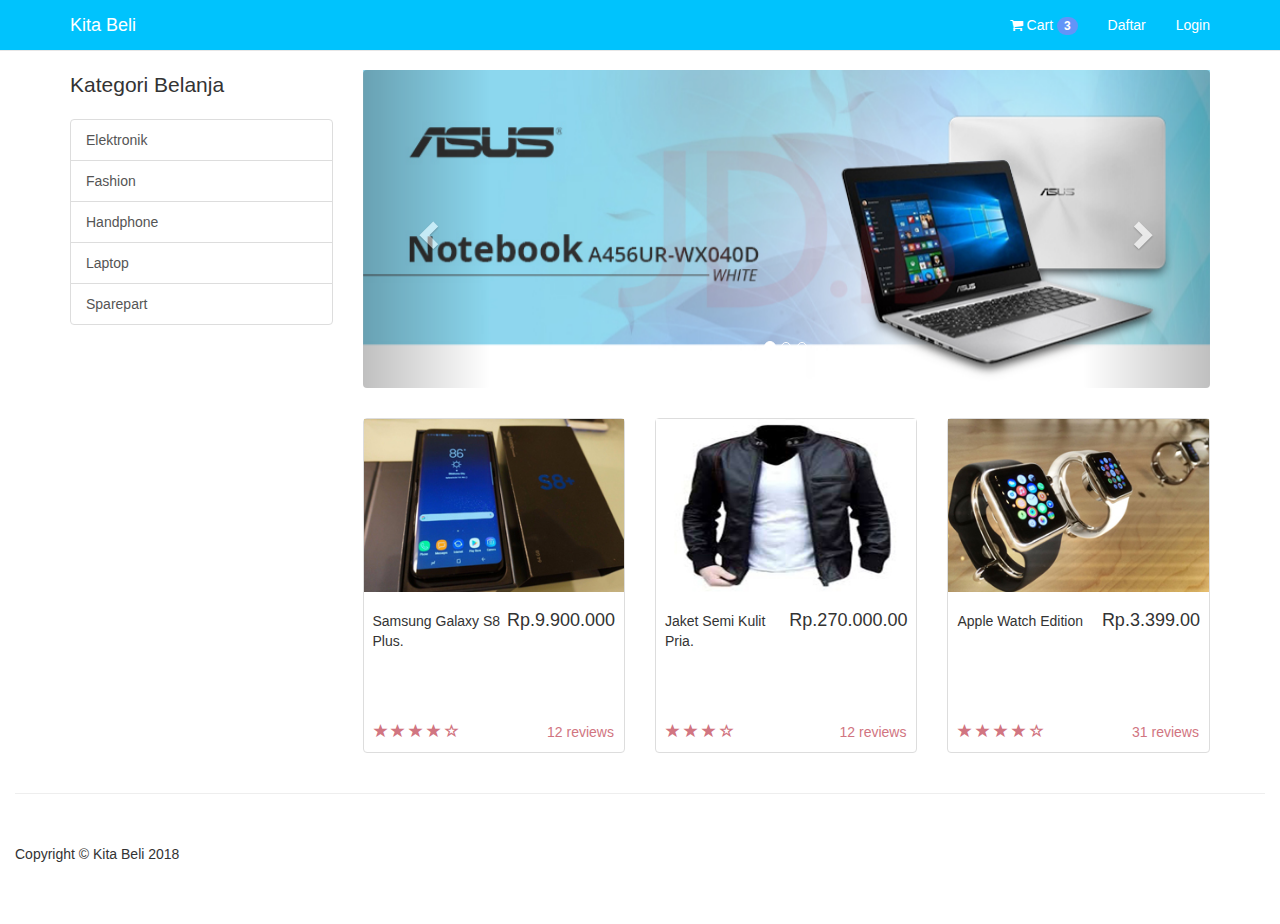
<file: index.html>
<!DOCTYPE html>
<html lang="en">

<head>

    <meta charset="utf-8">
    <meta http-equiv="X-UA-Compatible" content="IE=edge">
    <meta name="viewport" content="width=device-width, initial-scale=1">
    <meta name="description" content="">
    <meta name="author" content="">
    <title>Kita Beli - Toko Online</title>
    <link href="css/bootstrap.min.css" rel="stylesheet">
    <link href="css/homepage.css" rel="stylesheet">
    <style>
        .navbar-default{
            background-color: #00c3fd;
            border-color: #E7E7E7;
        }
    </style>
    <link href="css/cart.css" rel="stylesheet">

    <!-- HTML5 Shim and Respond.js IE8 support of HTML5 elements and media queries -->
    <!-- WARNING: Respond.js doesn't work if you view the page via file:// -->
    <!--[if lt IE 9]>
        <script src="https://oss.maxcdn.com/libs/html5shiv/3.7.0/html5shiv.js"></script>
        <script src="https://oss.maxcdn.com/libs/respond.js/1.4.2/respond.min.js"></script>
    <![endif]-->

</head>

<body>
   <nav class="navbar navbar-default navbar-fixed-top" role="navigation">
        <div class="container">
            <!-- Brand and toggle get grouped for better mobile display -->
            <div class="navbar-header">
                <button type="button" class="navbar-toggle" data-toggle="collapse" data-target="#bs-example-navbar-collapse-1">
                    <span class="sr-only">Nav Header</span>
                    <span class="icon-bar"></span>
                    <span class="icon-bar"></span>
                    <span class="icon-bar"></span>
                </button>
                <a class="navbar-brand" href="#" style="color:#ffffff;">Kita Beli</a> 
            </div>
            <div class="collapse navbar-collapse" id="bs-example-navbar-collapse-1">
                <ul class="nav navbar-nav navbar-right">
                    <li>
                        <a href="javascript:void(0)" style="color:#ffffff;" data-toggle="modal" data-target="#loginModal">
                            Login
                        </a>
                    </li>        
                </ul>
                <ul class="nav navbar-nav navbar-right">
                    <li>
                    <a href="javascript:void(0)" style="color:#ffffff;" data-toggle="modal" data-target="#daftarModal">Daftar</a>
                    </li>
                </ul>
                <ul class="nav navbar-nav navbar-right">
                    <li>
                        <a href="#" id="cart" style="color:#ffffff" data-toggle="modal" data-target="#cartModal">
                            <i class="fa fa-shopping-cart">
                            </i> Cart <span class="badge">3</span>
                        </a>
                    </li>
                </ul>
            </div>
        </div>
    </nav>
</div> 
    <div class="container">
        <div class="row">
            <div class="col-md-3">
                <p class="lead">Kategori Belanja</p>
                <div class="list-group">
                    <a href="elektronik.html" class="list-group-item">Elektronik</a>
                    <a href="fashion.html" class="list-group-item">Fashion</a>
                    <a href="handphone.html" class="list-group-item">Handphone</a>
                    <a href="laptop.html" class="list-group-item">Laptop</a>
                    <a href="sparepart.html" class="list-group-item">Sparepart</a>
                </div>
            </div>
            <div class="col-md-9">
                <div class="row carousel-holder">

                    <div class="col-md-12">
                        <div id="carousel-example-generic" class="carousel slide" data-ride="carousel">
                            <ol class="carousel-indicators">
                                <li data-target="#carousel-example-generic" data-slide-to="0" class="active"></li>
                                <li data-target="#carousel-example-generic" data-slide-to="1"></li>
                                <li data-target="#carousel-example-generic" data-slide-to="2"></li>
                            </ol>
                            <div class="carousel-inner">
                                <div class="item active">
                                    <img class="slide-image" src="images/laptop-1.jpg" alt="">
                                </div>
                                <div class="item">
                                    <img class="slide-image" src="images/knalpot.jpg" alt="">
                                </div>
                                <div class="item">
                                    <img class="slide-image" src="images/baju-berkerah.jpg" alt="">
                                </div>
                            </div>
                            <a class="left carousel-control" href="#carousel-example-generic" data-slide="prev">
                                <span class="glyphicon glyphicon-chevron-left"></span>
                            </a>
                            <a class="right carousel-control" href="#carousel-example-generic" data-slide="next">
                                <span class="glyphicon glyphicon-chevron-right"></span>
                            </a>
                        </div>
                    </div>
                </div>

                <div class="row">
                    <div class="col-sm-4 col-lg-4 col-md-4">
                        <div class="thumbnail">
                        <img src="images/homepage/jual-handphone-samsung-galaxy-s8-plus-64-gb-blackmarket-murah-0-0-1.jpg" alt="">
                            <div class="caption">
                                <h4 class="pull-right">Rp.9.900.000</h4>
                                <h4></h4>
                                <p>Samsung Galaxy S8 Plus.</p>
                            </div>
                            <div class="ratings">
                                <p class="pull-right">12 reviews</p>
                                <p>
                                    <span class="glyphicon glyphicon-star"></span>
                                    <span class="glyphicon glyphicon-star"></span>
                                    <span class="glyphicon glyphicon-star"></span>
                                    <span class="glyphicon glyphicon-star"></span>
                                    <span class="glyphicon glyphicon-star-empty"></span>
                                </p>
                            </div>
                        </div>
                    </div>

                    <div class="col-sm-4 col-lg-4 col-md-4">
                        <div class="thumbnail">
                            <img src="images/homepage/download.jpg" alt="">
                            <div class="caption">
                                <h4 class="pull-right">Rp.270.000.00</h4>
                                <h4></h4>
                                <p>Jaket Semi Kulit Pria.</p>
                            </div>
                            <div class="ratings">
                                <p class="pull-right">12 reviews</p>
                                <p>
                                    <span class="glyphicon glyphicon-star"></span>
                                    <span class="glyphicon glyphicon-star"></span>
                                    <span class="glyphicon glyphicon-star"></span>
                                    <span class="glyphicon glyphicon-star-empty"></span>
                                </p>
                            </div>
                        </div>
                    </div>

                    <div class="col-sm-4 col-lg-4 col-md-4">
                        <div class="thumbnail">
                            <img src="images/homepage/Apple-Watch-Edition.jpg" alt="">
                            <div class="caption">
                                <h4 class="pull-right">Rp.3.399.00</h4>
                                <h4></h4>
                                <p>Apple Watch Edition</p>
                            </div>
                            <div class="ratings">
                                <p class="pull-right">31 reviews</p>
                                <p>
                                    <span class="glyphicon glyphicon-star"></span>
                                    <span class="glyphicon glyphicon-star"></span>
                                    <span class="glyphicon glyphicon-star"></span>
                                    <span class="glyphicon glyphicon-star"></span>
                                    <span class="glyphicon glyphicon-star-empty"></span>
                                </p>
                            </div>
                        </div>
                    </div>
                </div>
            </div>
        </div>
    </div>
    <div class="container-fluid">
        <hr>
        <footer>
            <div class="row">
                <div class="col-lg-12">
                    <p>Copyright &copy; Kita Beli 2018</p>
                </div>
            </div>
        </footer>
    </div>
    <div class="container">
      <div class="modal fade" id="loginModal" role="dialog">
        <div class="modal-dialog">
          <div class="modal-content">
            <div class="modal-header">
              <button type="button" class="close" data-dismiss="modal">&times;</button>
              <h4 class="modal-title">Login</h4>
            </div>
            <div class="modal-body">
                <form>
                  <div class="form-group">
                    <label for="email">Email address:</label>
                    <input type="email" class="form-control" id="email">
                  </div>
                  <div class="form-group">
                    <label for="pwd">Password:</label>
                    <input type="password" class="form-control" id="pwd">
                  </div>
                  <button type="submit" class="btn btn-primary">Login</button>
                </form>
            </div>
          </div>
        </div>
      </div>
    </div>
    <div class="container">
      <div class="modal fade" id="daftarModal" role="dialog">
        <div class="modal-dialog">
          <div class="modal-content">
            <div class="modal-header">
              <button type="button" class="close" data-dismiss="modal">&times;</button>
              <h4 class="modal-title">Daftar</h4>
            </div>
            <div class="modal-body">
                <form>
                      <div class="form-group">
                        <label for="email">Email address:</label>
                        <input type="email" class="form-control" id="email">
                      </div>
                      <div class="form-group">
                        <label for="pwd">Password:</label>
                        <input type="password" class="form-control" id="pwd">
                      </div>
                      <button type="submit" class="btn btn-primary">Daftar</button>
                </form>
            </div>
          </div>
        </div>
      </div>
    </div>
    <div class="container">
      <div class="modal fade" id="cartModal" role="dialog">
        <div class="modal-dialog">
          <div class="modal-content">
            <div class="modal-header">
              <button type="button" class="close" data-dismiss="modal">&times;</button>
              <h4 class="modal-title">Cart (3)</h4>
            </div>
            <div class="modal-body">
                <div class="row">
                    <div class="col-lg-12">
                        <table class="table table-responsive table-hover table-striped">
                            <thead>
                                <tr>
                                    <th>Produk</th>
                                    <th>Jumlah</th>
                                    <th>Harga</th>
                                    <th>Total</th>
                                </tr>
                            </thead>
                            <tbody>
                                <tr>
                                    <td>Samsung Galaxy S8 Plus</td>
                                    <td id="cartQuantity1">1</td>
                                    <td id="cartPrice1">Rp.9.900.000</td>
                                    <td id="cartTotal1"></td>
                                </tr>
                                <tr>
                                    <td>Jaket Semi Kulit Pria.</td>
                                    <td id="cartQuantity2">2</td>
                                    <td id="cartPrice2">Rp.270.000</td>
                                    <td id="cartTotal2"></td>
                                </tr>
                                <tr>
                                    <td>Apple Watch Edition</td>
                                    <td id="cartQuantity3">1</td>
                                    <td id="cartPrice3">Rp.3.399</td>
                                    <td id="cartTotal3"></td>
                                </tr>
                            </tbody>
                            <tfoot>
                                <tr>
                                    <td>Total</td>
                                    <td id="jumlah"></td>
                                    <td id="harga"></td>
                                    <td id="total"></td>
                                </tr>
                            </tfoot>
                        </table>
                    </div>
                </div>
            </div>
          </div>
        </div>
      </div>
    </div>
    <script src="js/jquery.js"></script>
    <script src="js/bootstrap.min.js"></script>
    <script src="js/cart.js"></script>
</body>
</html>
</file>
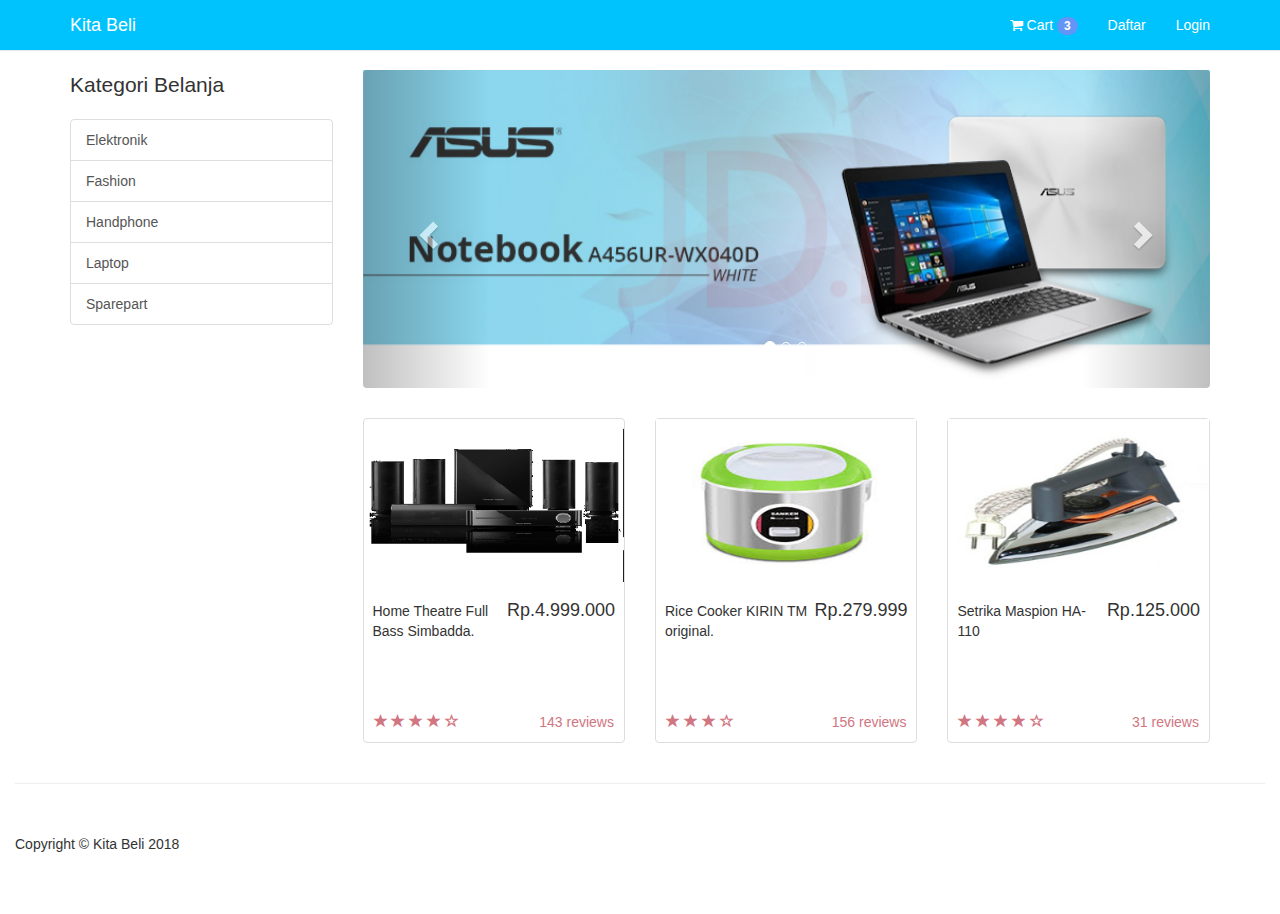
<file: elektronik.html>
<!DOCTYPE html>
<html lang="en">

<head>

    <meta charset="utf-8">
    <meta http-equiv="X-UA-Compatible" content="IE=edge">
    <meta name="viewport" content="width=device-width, initial-scale=1">
    <meta name="description" content="">
    <meta name="author" content="">
    <title>Kita Beli - Elektronik</title>
    <link href="css/bootstrap.min.css" rel="stylesheet">
    <link href="css/homepage.css" rel="stylesheet">
    <style>
        .navbar-default{
            background-color: #00c3fd;
            border-color: #E7E7E7;
        }
    </style>
    <link href="css/cart.css" rel="stylesheet">
    <!-- HTML5 Shim and Respond.js IE8 support of HTML5 elements and media queries -->
    <!-- WARNING: Respond.js doesn't work if you view the page via file:// -->
    <!--[if lt IE 9]>
        <script src="https://oss.maxcdn.com/libs/html5shiv/3.7.0/html5shiv.js"></script>
        <script src="https://oss.maxcdn.com/libs/respond.js/1.4.2/respond.min.js"></script>
    <![endif]-->

</head>

<body>

   <nav class="navbar navbar-default navbar-fixed-top" role="navigation">
        <div class="container">
            <!-- Brand and toggle get grouped for better mobile display -->
            <div class="navbar-header">
                <button type="button" class="navbar-toggle" data-toggle="collapse" data-target="#bs-example-navbar-collapse-1">
                    <span class="sr-only">Nav Header</span>
                    <span class="icon-bar"></span>
                    <span class="icon-bar"></span>
                    <span class="icon-bar"></span>
                </button>
                <a class="navbar-brand" href="index.html" style="color:#ffffff;">Kita Beli</a> 
            </div>
            <div class="collapse navbar-collapse" id="bs-example-navbar-collapse-1">
                <ul class="nav navbar-nav navbar-right">
                    <li>
                        <a href="javascript:void(0)" style="color:#ffffff;" data-toggle="modal" data-target="#loginModal">
                            Login
                        </a>
                    </li>        
                </ul>
                <ul class="nav navbar-nav navbar-right">
                    <li>
                    <a href="javascript:void(0)" style="color:#ffffff;" data-toggle="modal" data-target="#daftarModal">Daftar</a>
                    </li>
                </ul>
                <ul class="nav navbar-nav navbar-right">
                    <li>
                        <a href="#" id="cart" style="color:#ffffff" data-toggle="modal" data-target="#cartModal">
                            <i class="fa fa-shopping-cart">
                            </i> Cart <span class="badge">3</span>
                        </a>
                    </li>
                </ul>
            </div>
        </div>
    </nav>
</div>    <div class="container">

        <div class="row">

            <div class="col-md-3">
                <p class="lead">Kategori Belanja</p>
                <div class="list-group">
                    <a href="elektronik.html" class="list-group-item">Elektronik</a>
                    <a href="fashion.html" class="list-group-item">Fashion</a>
                    <a href="handphone.html" class="list-group-item">Handphone</a>
                    <a href="laptop.html" class="list-group-item">Laptop</a>
                    <a href="sparepart.html" class="list-group-item">Sparepart</a>
                </div>
            </div>

            <div class="col-md-9">

                <div class="row carousel-holder">

                    <div class="col-md-12">
                        <div id="carousel-example-generic" class="carousel slide" data-ride="carousel">
                            <ol class="carousel-indicators">
                                <li data-target="#carousel-example-generic" data-slide-to="0" class="active"></li>
                                <li data-target="#carousel-example-generic" data-slide-to="1"></li>
                                <li data-target="#carousel-example-generic" data-slide-to="2"></li>
                            </ol>
                            <div class="carousel-inner">
                                <div class="item active">
                                    <img class="slide-image" src="images/laptop-1.jpg" alt="">
                                </div>
                                <div class="item">
                                    <img class="slide-image" src="images/knalpot.jpg" alt="">
                                </div>
                                <div class="item">
                                    <img class="slide-image" src="images/baju-berkerah.jpg" alt="">
                                </div>
                            </div>
                            <a class="left carousel-control" href="#carousel-example-generic" data-slide="prev">
                                <span class="glyphicon glyphicon-chevron-left"></span>
                            </a>
                            <a class="right carousel-control" href="#carousel-example-generic" data-slide="next">
                                <span class="glyphicon glyphicon-chevron-right"></span>
                            </a>
                        </div>
                    </div>

                </div>

                <div class="row">
                    <div class="col-sm-4 col-lg-4 col-md-4">
                        <div class="thumbnail">
                        <img src="images/elektronik/hometheatre.png" alt="">
                            <div class="caption">
                                <h4 class="pull-right">Rp.4.999.000</h4>
                                <h4></h4>
                                <p>Home Theatre Full Bass Simbadda.</p>
                            </div>
                            <div class="ratings">
                                <p class="pull-right">143 reviews</p>
                                <p>
                                    <span class="glyphicon glyphicon-star"></span>
                                    <span class="glyphicon glyphicon-star"></span>
                                    <span class="glyphicon glyphicon-star"></span>
                                    <span class="glyphicon glyphicon-star"></span>
                                    <span class="glyphicon glyphicon-star-empty"></span>
                                </p>
                            </div>
                        </div>
                    </div>

                    <div class="col-sm-4 col-lg-4 col-md-4">
                        <div class="thumbnail">
                            <img src="images/elektronik/magic.jpg" alt="">
                            <div class="caption">
                                <h4 class="pull-right">Rp.279.999</h4>
                                <h4></h4>
                                <p>Rice Cooker KIRIN TM original.</p>
                            </div>
                            <div class="ratings">
                                <p class="pull-right">156 reviews</p>
                                <p>
                                    <span class="glyphicon glyphicon-star"></span>
                                    <span class="glyphicon glyphicon-star"></span>
                                    <span class="glyphicon glyphicon-star"></span>
                                    <span class="glyphicon glyphicon-star-empty"></span>
                                </p>
                            </div>
                        </div>
                    </div>

                    <div class="col-sm-4 col-lg-4 col-md-4">
                        <div class="thumbnail">
                            <img src="images/elektronik/setrika.jpg" alt="">
                            <div class="caption">
                                <h4 class="pull-right">Rp.125.000</h4>
                                <h4></h4>
                                <p>Setrika Maspion HA-110</p>
                            </div>
                            <div class="ratings">
                                <p class="pull-right">31 reviews</p>
                                <p>
                                    <span class="glyphicon glyphicon-star"></span>
                                    <span class="glyphicon glyphicon-star"></span>
                                    <span class="glyphicon glyphicon-star"></span>
                                    <span class="glyphicon glyphicon-star"></span>
                                    <span class="glyphicon glyphicon-star-empty"></span>
                                </p>
                            </div>
                        </div>
                    </div>
                </div>
            </div>
        </div>
    </div>
    <div class="container-fluid">
        <hr>
        <footer>
            <div class="row">
                <div class="col-lg-12">
                    <p>Copyright &copy; Kita Beli 2018</p>
                </div>
            </div>
        </footer>
    </div>
    <div class="container">
      <div class="modal fade" id="loginModal" role="dialog">
        <div class="modal-dialog">
          <div class="modal-content">
            <div class="modal-header">
              <button type="button" class="close" data-dismiss="modal">&times;</button>
              <h4 class="modal-title">Login</h4>
            </div>
            <div class="modal-body">
                <form>
                  <div class="form-group">
                    <label for="email">Email address:</label>
                    <input type="email" class="form-control" id="email">
                  </div>
                  <div class="form-group">
                    <label for="pwd">Password:</label>
                    <input type="password" class="form-control" id="pwd">
                  </div>
                  <button type="submit" class="btn btn-primary">Login</button>
                </form>
            </div>
          </div>
        </div>
      </div>
    </div>
    <div class="container">
      <div class="modal fade" id="daftarModal" role="dialog">
        <div class="modal-dialog">
          <div class="modal-content">
            <div class="modal-header">
              <button type="button" class="close" data-dismiss="modal">&times;</button>
              <h4 class="modal-title">Daftar</h4>
            </div>
            <div class="modal-body">
                <form>
                      <div class="form-group">
                        <label for="email">Email address:</label>
                        <input type="email" class="form-control" id="email">
                      </div>
                      <div class="form-group">
                        <label for="pwd">Password:</label>
                        <input type="password" class="form-control" id="pwd">
                      </div>
                      <button type="submit" class="btn btn-primary">Daftar</button>
                </form>
            </div>
          </div>
        </div>
      </div>
    </div>
    <div class="container">
      <div class="modal fade" id="cartModal" role="dialog">
        <div class="modal-dialog">
          <div class="modal-content">
            <div class="modal-header">
              <button type="button" class="close" data-dismiss="modal">&times;</button>
              <h4 class="modal-title">Cart (3)</h4>
            </div>
            <div class="modal-body">
                <div class="row">
                    <div class="col-lg-12">
                        <table class="table table-responsive table-hover table-striped">
                            <thead>
                                <tr>
                                    <th>Produk</th>
                                    <th>Jumlah</th>
                                    <th>Harga</th>
                                    <th>Total</th>
                                </tr>
                            </thead>
                            <tbody>
                                <tr>
                                    <td>Samsung Galaxy S8 Plus</td>
                                    <td id="cartQuantity1">1</td>
                                    <td id="cartPrice1">Rp.9.900.000</td>
                                    <td id="cartTotal1"></td>
                                </tr>
                                <tr>
                                    <td>Jaket Semi Kulit Pria.</td>
                                    <td id="cartQuantity2">2</td>
                                    <td id="cartPrice2">Rp.270.000</td>
                                    <td id="cartTotal2"></td>
                                </tr>
                                <tr>
                                    <td>Apple Watch Edition</td>
                                    <td id="cartQuantity3">1</td>
                                    <td id="cartPrice3">Rp.3.399</td>
                                    <td id="cartTotal3"></td>
                                </tr>
                            </tbody>
                            <tfoot>
                                <tr>
                                    <td>Total</td>
                                    <td id="jumlah"></td>
                                    <td id="harga"></td>
                                    <td id="total"></td>
                                </tr>
                            </tfoot>
                        </table>
                    </div>
                </div>
            </div>
          </div>
        </div>
      </div>
    </div>
    <script src="js/jquery.js"></script>
    <script src="js/bootstrap.min.js"></script>
    <script src="js/cart.js"></script>
</body>
</html>
</file>
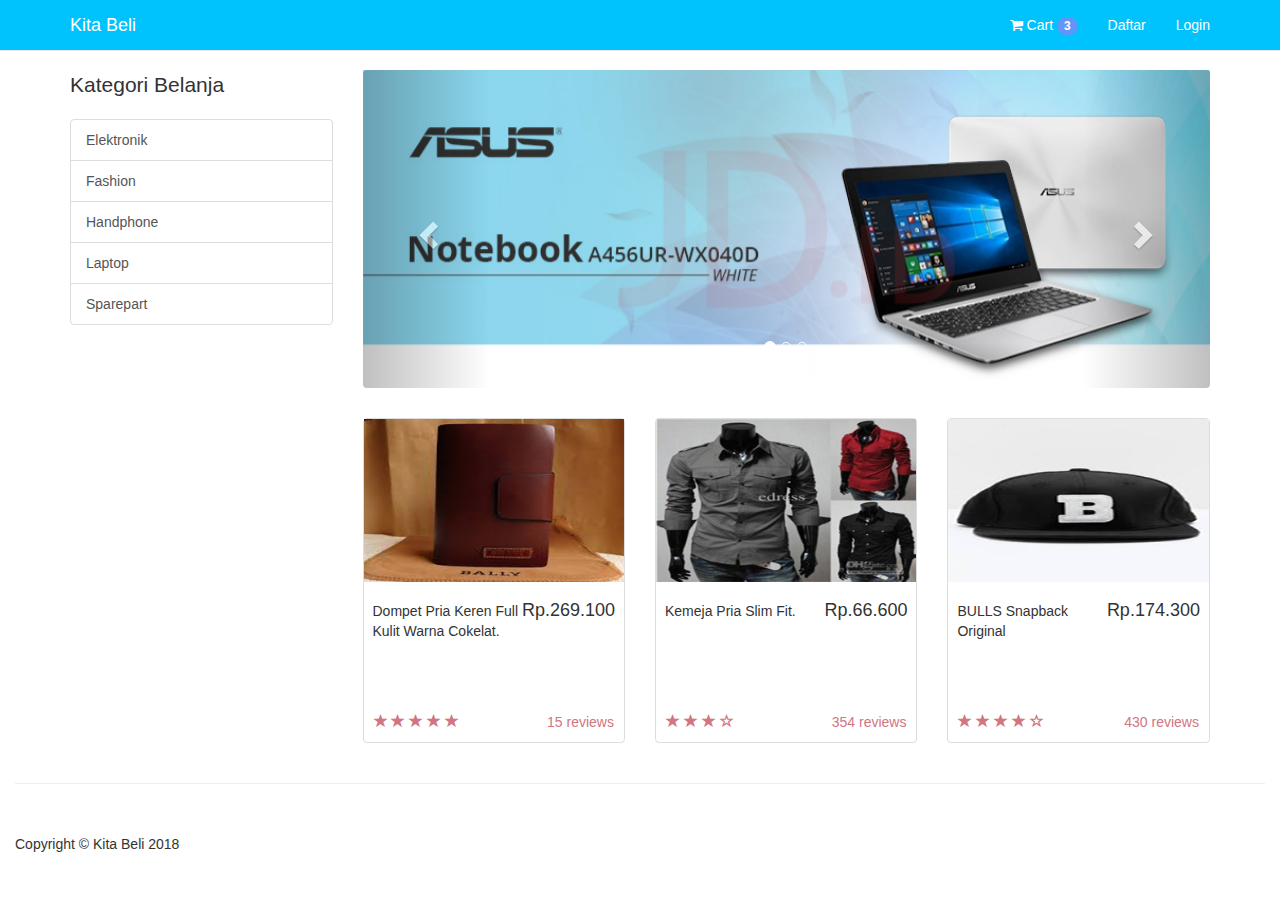
<file: fashion.html>
<!DOCTYPE html>
<html lang="en">

<head>

    <meta charset="utf-8">
    <meta http-equiv="X-UA-Compatible" content="IE=edge">
    <meta name="viewport" content="width=device-width, initial-scale=1">
    <meta name="description" content="">
    <meta name="author" content="">
    <title>Kita Beli - Fashion</title>
    <link href="css/bootstrap.min.css" rel="stylesheet">
    <link href="css/homepage.css" rel="stylesheet">
    <style>
        .navbar-default{
            background-color: #00c3fd;
            border-color: #E7E7E7;
        }
    </style>
    <link href="css/cart.css" rel="stylesheet">
    <!-- HTML5 Shim and Respond.js IE8 support of HTML5 elements and media queries -->
    <!-- WARNING: Respond.js doesn't work if you view the page via file:// -->
    <!--[if lt IE 9]>
        <script src="https://oss.maxcdn.com/libs/html5shiv/3.7.0/html5shiv.js"></script>
        <script src="https://oss.maxcdn.com/libs/respond.js/1.4.2/respond.min.js"></script>
    <![endif]-->

</head>

<body>
   <nav class="navbar navbar-default navbar-fixed-top" role="navigation">
        <div class="container">
            <!-- Brand and toggle get grouped for better mobile display -->
            <div class="navbar-header">
                <button type="button" class="navbar-toggle" data-toggle="collapse" data-target="#bs-example-navbar-collapse-1">
                    <span class="sr-only">Nav Header</span>
                    <span class="icon-bar"></span>
                    <span class="icon-bar"></span>
                    <span class="icon-bar"></span>
                </button>
                <a class="navbar-brand" href="index.html" style="color:#ffffff;">Kita Beli</a> 
            </div>
            <div class="collapse navbar-collapse" id="bs-example-navbar-collapse-1">
                <ul class="nav navbar-nav navbar-right">
                    <li>
                        <a href="javascript:void(0)" style="color:#ffffff;" data-toggle="modal" data-target="#loginModal">
                            Login
                        </a>
                    </li>        
                </ul>
                <ul class="nav navbar-nav navbar-right">
                    <li>
                    <a href="javascript:void(0)" style="color:#ffffff;" data-toggle="modal" data-target="#daftarModal">Daftar</a>
                    </li>
                </ul>
                <ul class="nav navbar-nav navbar-right">
                    <li>
                        <a href="#" id="cart" style="color:#ffffff" data-toggle="modal" data-target="#cartModal">
                            <i class="fa fa-shopping-cart">
                            </i> Cart <span class="badge">3</span>
                        </a>
                    </li>
                </ul>
            </div>
        </div>
    </nav>
</div>
    <div class="container">

        <div class="row">

            <div class="col-md-3">
                <p class="lead">Kategori Belanja</p>
                <div class="list-group">
                    <a href="elektronik.html" class="list-group-item">Elektronik</a>
                    <a href="fashion.html" class="list-group-item">Fashion</a>
                    <a href="handphone.html" class="list-group-item">Handphone</a>
                    <a href="laptop.html" class="list-group-item">Laptop</a>
                    <a href="sparepart.html" class="list-group-item">Sparepart</a>
                </div>
            </div>

            <div class="col-md-9">

                <div class="row carousel-holder">
                    <div class="col-md-12">
                        <div id="carousel-example-generic" class="carousel slide" data-ride="carousel">
                            <ol class="carousel-indicators">
                                <li data-target="#carousel-example-generic" data-slide-to="0" class="active"></li>
                                <li data-target="#carousel-example-generic" data-slide-to="1"></li>
                                <li data-target="#carousel-example-generic" data-slide-to="2"></li>
                            </ol>
                            <div class="carousel-inner">
                                <div class="item active">
                                    <img class="slide-image" src="images/laptop-1.jpg" alt="">
                                </div>
                                <div class="item">
                                    <img class="slide-image" src="images/knalpot.jpg" alt="">
                                </div>
                                <div class="item">
                                    <img class="slide-image" src="images/baju-berkerah.jpg" alt="">
                                </div>
                            </div>
                            <a class="left carousel-control" href="#carousel-example-generic" data-slide="prev">
                                <span class="glyphicon glyphicon-chevron-left"></span>
                            </a>
                            <a class="right carousel-control" href="#carousel-example-generic" data-slide="next">
                                <span class="glyphicon glyphicon-chevron-right"></span>
                            </a>
                        </div>
                    </div>

                </div>

                <div class="row">

                    <div class="col-sm-4 col-lg-4 col-md-4">
                        <div class="thumbnail">
                            <img src="images/fashion/dompet.jpg" alt="">
                            <div class="caption">
                                <h4 class="pull-right">Rp.269.100</h4>
                                <h4></h4>
                                <p>Dompet Pria Keren Full Kulit Warna Cokelat.</p>
                            </div>
                            <div class="ratings">
                                <p class="pull-right">15 reviews</p>
                                <p>
                                    <span class="glyphicon glyphicon-star"></span>
                                    <span class="glyphicon glyphicon-star"></span>
                                    <span class="glyphicon glyphicon-star"></span>
                                    <span class="glyphicon glyphicon-star"></span>
                                    <span class="glyphicon glyphicon-star"></span>
                                </p>
                            </div>
                        </div>
                    </div>

                    <div class="col-sm-4 col-lg-4 col-md-4">
                        <div class="thumbnail">
                            <img src="images/fashion/kemeja.jpg" alt="">
                            <div class="caption">
                                <h4 class="pull-right">Rp.66.600</h4>
                                <h4></h4>
                                <p>Kemeja Pria Slim Fit.</p>
                            </div>
                            <div class="ratings">
                                <p class="pull-right">354 reviews</p>
                                <p>
                                    <span class="glyphicon glyphicon-star"></span>
                                    <span class="glyphicon glyphicon-star"></span>
                                    <span class="glyphicon glyphicon-star"></span>
                                    <span class="glyphicon glyphicon-star-empty"></span>
                                </p>
                            </div>
                        </div>
                    </div>

                    <div class="col-sm-4 col-lg-4 col-md-4">
                        <div class="thumbnail">
                            <img src="images/fashion/topi.jpg" alt="">
                            <div class="caption">
                                <h4 class="pull-right">Rp.174.300</h4>
                                <h4></h4>
                                <p>BULLS Snapback Original</p>
                            </div>
                            <div class="ratings">
                                <p class="pull-right">430 reviews</p>
                                <p>
                                    <span class="glyphicon glyphicon-star"></span>
                                    <span class="glyphicon glyphicon-star"></span>
                                    <span class="glyphicon glyphicon-star"></span>
                                    <span class="glyphicon glyphicon-star"></span>
                                    <span class="glyphicon glyphicon-star-empty"></span>
                                </p>
                            </div>
                        </div>
                    </div>
                </div>
            </div>
        </div>
    </div>
    <div class="container-fluid">
        <hr>
        <footer>
            <div class="row">
                <div class="col-lg-12">
                    <p>Copyright &copy; Kita Beli 2018</p>
                </div>
            </div>
        </footer>
    </div>
    <div class="container">
      <div class="modal fade" id="loginModal" role="dialog">
        <div class="modal-dialog">
          <div class="modal-content">
            <div class="modal-header">
              <button type="button" class="close" data-dismiss="modal">&times;</button>
              <h4 class="modal-title">Login</h4>
            </div>
            <div class="modal-body">
                <form>
                  <div class="form-group">
                    <label for="email">Email address:</label>
                    <input type="email" class="form-control" id="email">
                  </div>
                  <div class="form-group">
                    <label for="pwd">Password:</label>
                    <input type="password" class="form-control" id="pwd">
                  </div>
                  <button type="submit" class="btn btn-primary">Login</button>
                </form>
            </div>
          </div>
        </div>
      </div>
    </div>
    <div class="container">
      <div class="modal fade" id="daftarModal" role="dialog">
        <div class="modal-dialog">
          <div class="modal-content">
            <div class="modal-header">
              <button type="button" class="close" data-dismiss="modal">&times;</button>
              <h4 class="modal-title">Daftar</h4>
            </div>
            <div class="modal-body">
                <form>
                      <div class="form-group">
                        <label for="email">Email address:</label>
                        <input type="email" class="form-control" id="email">
                      </div>
                      <div class="form-group">
                        <label for="pwd">Password:</label>
                        <input type="password" class="form-control" id="pwd">
                      </div>
                      <button type="submit" class="btn btn-primary">Daftar</button>
                </form>
            </div>
          </div>
        </div>
      </div>
    </div>
    <div class="container">
      <div class="modal fade" id="cartModal" role="dialog">
        <div class="modal-dialog">
          <div class="modal-content">
            <div class="modal-header">
              <button type="button" class="close" data-dismiss="modal">&times;</button>
              <h4 class="modal-title">Cart (3)</h4>
            </div>
            <div class="modal-body">
                <div class="row">
                    <div class="col-lg-12">
                        <table class="table table-responsive table-hover table-striped">
                            <thead>
                                <tr>
                                    <th>Produk</th>
                                    <th>Jumlah</th>
                                    <th>Harga</th>
                                    <th>Total</th>
                                </tr>
                            </thead>
                            <tbody>
                                <tr>
                                    <td>Samsung Galaxy S8 Plus</td>
                                    <td id="cartQuantity1">1</td>
                                    <td id="cartPrice1">Rp.9.900.000</td>
                                    <td id="cartTotal1"></td>
                                </tr>
                                <tr>
                                    <td>Jaket Semi Kulit Pria.</td>
                                    <td id="cartQuantity2">2</td>
                                    <td id="cartPrice2">Rp.270.000</td>
                                    <td id="cartTotal2"></td>
                                </tr>
                                <tr>
                                    <td>Apple Watch Edition</td>
                                    <td id="cartQuantity3">1</td>
                                    <td id="cartPrice3">Rp.3.399</td>
                                    <td id="cartTotal3"></td>
                                </tr>
                            </tbody>
                            <tfoot>
                                <tr>
                                    <td>Total</td>
                                    <td id="jumlah"></td>
                                    <td id="harga"></td>
                                    <td id="total"></td>
                                </tr>
                            </tfoot>
                        </table>
                    </div>
                </div>
            </div>
          </div>
        </div>
      </div>
    </div>
    <script src="js/jquery.js"></script>
    <script src="js/bootstrap.min.js"></script>
    <script src="js/cart.js"></script>
</body>
</html>
</file>
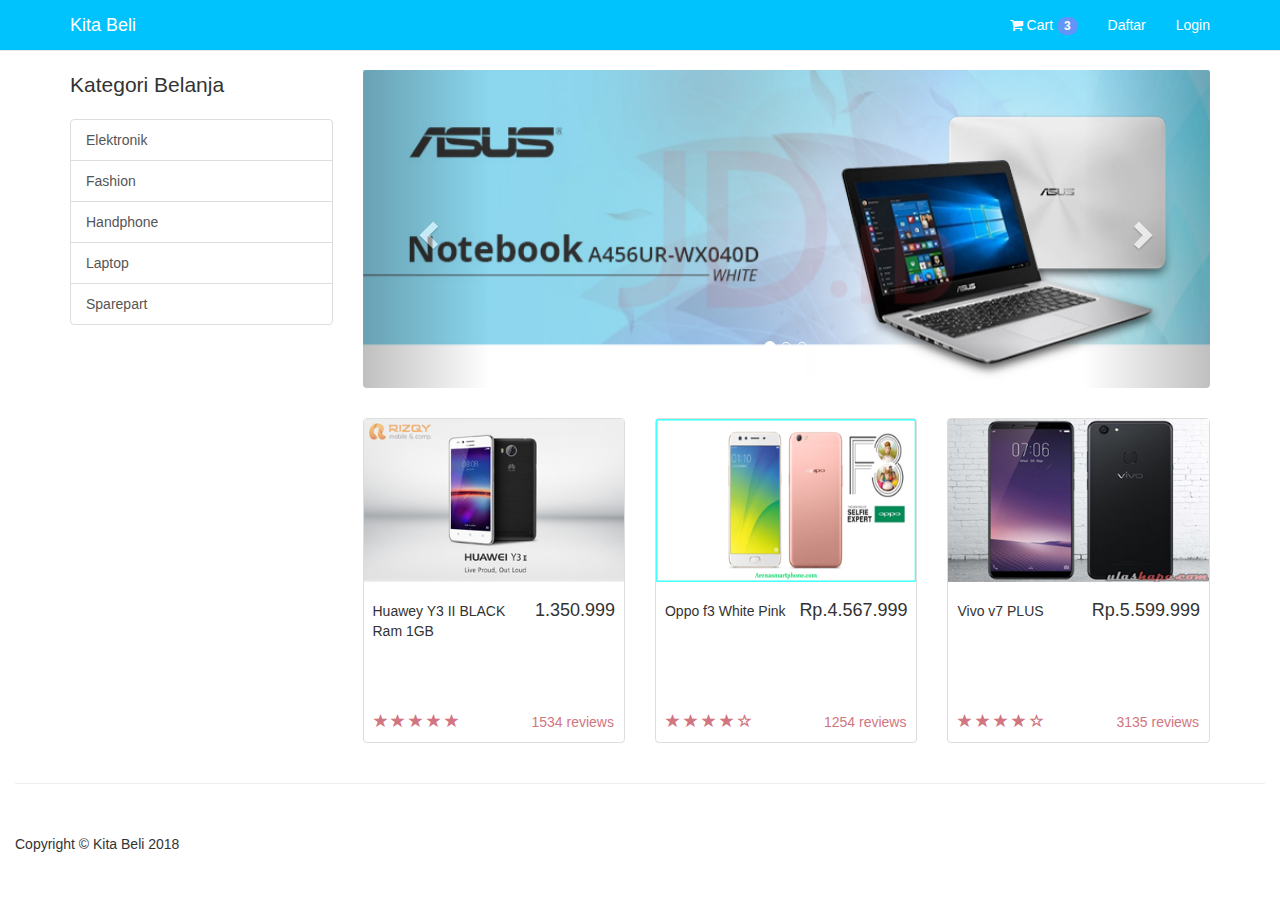
<file: handphone.html>
<!DOCTYPE html>
<html lang="en">

<head>

    <meta charset="utf-8">
    <meta http-equiv="X-UA-Compatible" content="IE=edge">
    <meta name="viewport" content="width=device-width, initial-scale=1">
    <meta name="description" content="">
    <meta name="author" content="">
    <title>Kita Beli - Handphone</title>
    <link href="css/bootstrap.min.css" rel="stylesheet">
    <link href="css/homepage.css" rel="stylesheet">
    <style>
        .navbar-default{
            background-color: #00c3fd;
            border-color: #E7E7E7;
        }
    </style>
    <link href="css/cart.css" rel="stylesheet">
    <!-- HTML5 Shim and Respond.js IE8 support of HTML5 elements and media queries -->
    <!-- WARNING: Respond.js doesn't work if you view the page via file:// -->
    <!--[if lt IE 9]>
        <script src="https://oss.maxcdn.com/libs/html5shiv/3.7.0/html5shiv.js"></script>
        <script src="https://oss.maxcdn.com/libs/respond.js/1.4.2/respond.min.js"></script>
    <![endif]-->

</head>

<body>
   <nav class="navbar navbar-default navbar-fixed-top" role="navigation">
        <div class="container">
            <!-- Brand and toggle get grouped for better mobile display -->
            <div class="navbar-header">
                <button type="button" class="navbar-toggle" data-toggle="collapse" data-target="#bs-example-navbar-collapse-1">
                    <span class="sr-only">Nav Header</span>
                    <span class="icon-bar"></span>
                    <span class="icon-bar"></span>
                    <span class="icon-bar"></span>
                </button>
                <a class="navbar-brand" href="index.html" style="color:#ffffff;">Kita Beli</a> 
            </div>
            <div class="collapse navbar-collapse" id="bs-example-navbar-collapse-1">
                <ul class="nav navbar-nav navbar-right">
                    <li>
                        <a href="javascript:void(0)" style="color:#ffffff;" data-toggle="modal" data-target="#loginModal">
                            Login
                        </a>
                    </li>        
                </ul>
                <ul class="nav navbar-nav navbar-right">
                    <li>
                    <a href="javascript:void(0)" style="color:#ffffff;" data-toggle="modal" data-target="#daftarModal">Daftar</a>
                    </li>
                </ul>
                <ul class="nav navbar-nav navbar-right">
                    <li>
                        <a href="#" id="cart" style="color:#ffffff" data-toggle="modal" data-target="#cartModal">
                            <i class="fa fa-shopping-cart">
                            </i> Cart <span class="badge">3</span>
                        </a>
                    </li>
                </ul>
            </div>
        </div>
    </nav>
</div>
    <div class="container">

        <div class="row">

            <div class="col-md-3">
                <p class="lead">Kategori Belanja</p>
                <div class="list-group">
                    <a href="elektronik.html" class="list-group-item">Elektronik</a>
                    <a href="fashion.html" class="list-group-item">Fashion</a>
                    <a href="handphone.html" class="list-group-item">Handphone</a>
                    <a href="laptop.html" class="list-group-item">Laptop</a>
                    <a href="sparepart.html" class="list-group-item">Sparepart</a>
                </div>
            </div>

            <div class="col-md-9">

                <div class="row carousel-holder">
                    <div class="col-md-12">
                        <div id="carousel-example-generic" class="carousel slide" data-ride="carousel">
                            <ol class="carousel-indicators">
                                <li data-target="#carousel-example-generic" data-slide-to="0" class="active"></li>
                                <li data-target="#carousel-example-generic" data-slide-to="1"></li>
                                <li data-target="#carousel-example-generic" data-slide-to="2"></li>
                            </ol>
                            <div class="carousel-inner">
                                <div class="item active">
                                    <img class="slide-image" src="images/laptop-1.jpg" alt="">
                                </div>
                                <div class="item">
                                    <img class="slide-image" src="images/knalpot.jpg" alt="">
                                </div>
                                <div class="item">
                                    <img class="slide-image" src="images/baju-berkerah.jpg" alt="">
                                </div>
                            </div>
                            <a class="left carousel-control" href="#carousel-example-generic" data-slide="prev">
                                <span class="glyphicon glyphicon-chevron-left"></span>
                            </a>
                            <a class="right carousel-control" href="#carousel-example-generic" data-slide="next">
                                <span class="glyphicon glyphicon-chevron-right"></span>
                            </a>
                        </div>
                    </div>

                </div>

                <div class="row">

                    <div class="col-sm-4 col-lg-4 col-md-4">
                        <div class="thumbnail">
                            <img src="images/handphone/751392HUAWEI Y3 II RIZQYMOBILE.jpg" alt="">
                            <div class="caption">
                                <h4 class="pull-right">1.350.999</h4>
                                <h4></h4>
                                <p>Huawey Y3 II BLACK Ram 1GB</p>
                            </div>
                            <div class="ratings">
                                <p class="pull-right">1534 reviews</p>
                                <p>
                                    <span class="glyphicon glyphicon-star"></span>
                                    <span class="glyphicon glyphicon-star"></span>
                                    <span class="glyphicon glyphicon-star"></span>
                                    <span class="glyphicon glyphicon-star"></span>
                                    <span class="glyphicon glyphicon-star"></span>
                                </p>
                            </div>
                        </div>
                    </div>

                    <div class="col-sm-4 col-lg-4 col-md-4">
                        <div class="thumbnail">
                            <img src="images/handphone/Harga-Oppo-F3.png" alt="">
                            <div class="caption">
                                <h4 class="pull-right">Rp.4.567.999</h4>
                                <h4></h4>
                                <p>Oppo f3 White Pink</div>
                            <div class="ratings">
                                <p class="pull-right">1254 reviews</p>
                                <p>
                                    <span class="glyphicon glyphicon-star"></span>
                                    <span class="glyphicon glyphicon-star"></span>
                                    <span class="glyphicon glyphicon-star"></span>
                                    <span class="glyphicon glyphicon-star"></span>
                                    <span class="glyphicon glyphicon-star-empty"></span>
                                </p>
                            </div>
                        </div>
                    </div>

                    <div class="col-sm-4 col-lg-4 col-md-4">
                        <div class="thumbnail">
                            <img src="images/handphone/Spesifikasi-dan-Harga-Vivo-V7-Plus.jpg" alt="">
                            <div class="caption">
                                <h4 class="pull-right">Rp.5.599.999</h4>
                                <h4></h4>
                                <p>Vivo v7 PLUS</p>
                            </div>
                            <div class="ratings">
                                <p class="pull-right">3135 reviews</p>
                                <p>
                                    <span class="glyphicon glyphicon-star"></span>
                                    <span class="glyphicon glyphicon-star"></span>
                                    <span class="glyphicon glyphicon-star"></span>
                                    <span class="glyphicon glyphicon-star"></span>
                                    <span class="glyphicon glyphicon-star-empty"></span>
                                </p>
                            </div>
                        </div>
                    </div>
                </div>
            </div>
        </div>
    </div>
    <div class="container-fluid">
        <hr>
        <footer>
            <div class="row">
                <div class="col-lg-12">
                    <p>Copyright &copy; Kita Beli 2018</p>
                </div>
            </div>
        </footer>
    </div>
    <div class="container">
      <div class="modal fade" id="loginModal" role="dialog">
        <div class="modal-dialog">
          <div class="modal-content">
            <div class="modal-header">
              <button type="button" class="close" data-dismiss="modal">&times;</button>
              <h4 class="modal-title">Login</h4>
            </div>
            <div class="modal-body">
                <form>
                  <div class="form-group">
                    <label for="email">Email address:</label>
                    <input type="email" class="form-control" id="email">
                  </div>
                  <div class="form-group">
                    <label for="pwd">Password:</label>
                    <input type="password" class="form-control" id="pwd">
                  </div>
                  <button type="submit" class="btn btn-primary">Login</button>
                </form>
            </div>
          </div>
        </div>
      </div>
    </div>
    <div class="container">
      <div class="modal fade" id="daftarModal" role="dialog">
        <div class="modal-dialog">
          <div class="modal-content">
            <div class="modal-header">
              <button type="button" class="close" data-dismiss="modal">&times;</button>
              <h4 class="modal-title">Daftar</h4>
            </div>
            <div class="modal-body">
                <form>
                      <div class="form-group">
                        <label for="email">Email address:</label>
                        <input type="email" class="form-control" id="email">
                      </div>
                      <div class="form-group">
                        <label for="pwd">Password:</label>
                        <input type="password" class="form-control" id="pwd">
                      </div>
                      <button type="submit" class="btn btn-primary">Daftar</button>
                </form>
            </div>
          </div>
        </div>
      </div>
    </div>
    <div class="container">
      <div class="modal fade" id="cartModal" role="dialog">
        <div class="modal-dialog">
          <div class="modal-content">
            <div class="modal-header">
              <button type="button" class="close" data-dismiss="modal">&times;</button>
              <h4 class="modal-title">Cart (3)</h4>
            </div>
            <div class="modal-body">
                <div class="row">
                    <div class="col-lg-12">
                        <table class="table table-responsive table-hover table-striped">
                            <thead>
                                <tr>
                                    <th>Produk</th>
                                    <th>Jumlah</th>
                                    <th>Harga</th>
                                    <th>Total</th>
                                </tr>
                            </thead>
                            <tbody>
                                <tr>
                                    <td>Samsung Galaxy S8 Plus</td>
                                    <td id="cartQuantity1">1</td>
                                    <td id="cartPrice1">Rp.9.900.000</td>
                                    <td id="cartTotal1"></td>
                                </tr>
                                <tr>
                                    <td>Jaket Semi Kulit Pria.</td>
                                    <td id="cartQuantity2">2</td>
                                    <td id="cartPrice2">Rp.270.000</td>
                                    <td id="cartTotal2"></td>
                                </tr>
                                <tr>
                                    <td>Apple Watch Edition</td>
                                    <td id="cartQuantity3">1</td>
                                    <td id="cartPrice3">Rp.3.399</td>
                                    <td id="cartTotal3"></td>
                                </tr>
                            </tbody>
                            <tfoot>
                                <tr>
                                    <td>Total</td>
                                    <td id="jumlah"></td>
                                    <td id="harga"></td>
                                    <td id="total"></td>
                                </tr>
                            </tfoot>
                        </table>
                    </div>
                </div>
            </div>
          </div>
        </div>
      </div>
    </div>
    <script src="js/jquery.js"></script>
    <script src="js/bootstrap.min.js"></script>
    <script src="js/cart.js"></script>
</body>
</html>
</file>
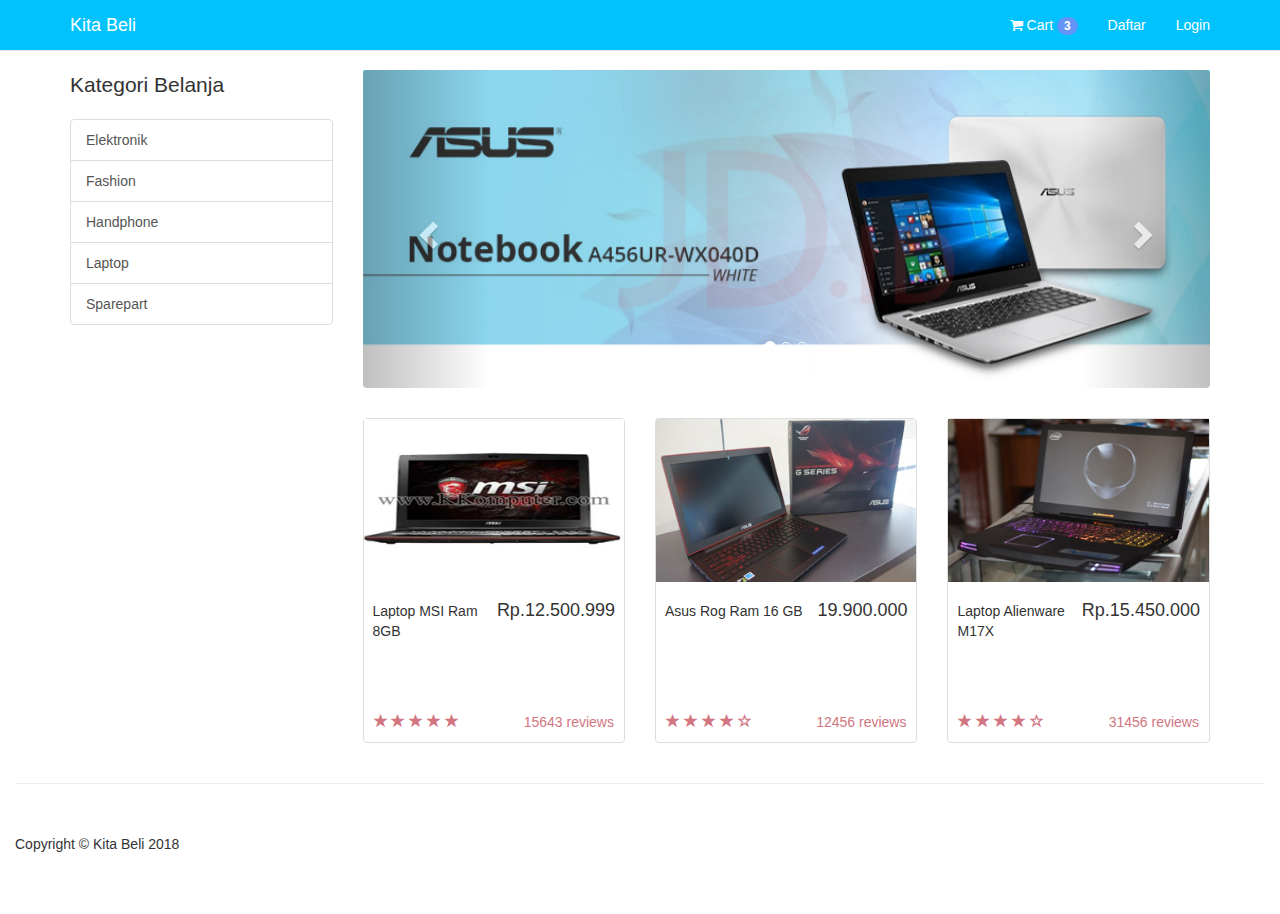
<file: laptop.html>
<!DOCTYPE html>
<html lang="en">

<head>

    <meta charset="utf-8">
    <meta http-equiv="X-UA-Compatible" content="IE=edge">
    <meta name="viewport" content="width=device-width, initial-scale=1">
    <meta name="description" content="">
    <meta name="author" content="">
    <title>Kita Beli - Laptop</title>
    <link href="css/bootstrap.min.css" rel="stylesheet">
    <link href="css/homepage.css" rel="stylesheet">
    <style>
        .navbar-default{
            background-color: #00c3fd;
            border-color: #E7E7E7;
        }
    </style>
    <link href="css/cart.css" rel="stylesheet">
    <!-- HTML5 Shim and Respond.js IE8 support of HTML5 elements and media queries -->
    <!-- WARNING: Respond.js doesn't work if you view the page via file:// -->
    <!--[if lt IE 9]>
        <script src="https://oss.maxcdn.com/libs/html5shiv/3.7.0/html5shiv.js"></script>
        <script src="https://oss.maxcdn.com/libs/respond.js/1.4.2/respond.min.js"></script>
    <![endif]-->

</head>

<body>

   <nav class="navbar navbar-default navbar-fixed-top" role="navigation">
        <div class="container">
            <!-- Brand and toggle get grouped for better mobile display -->
            <div class="navbar-header">
                <button type="button" class="navbar-toggle" data-toggle="collapse" data-target="#bs-example-navbar-collapse-1">
                    <span class="sr-only">Nav Header</span>
                    <span class="icon-bar"></span>
                    <span class="icon-bar"></span>
                    <span class="icon-bar"></span>
                </button>
                <a class="navbar-brand" href="index.html" style="color:#ffffff;">Kita Beli</a> 
            </div>
            <div class="collapse navbar-collapse" id="bs-example-navbar-collapse-1">
                <ul class="nav navbar-nav navbar-right">
                    <li>
                        <a href="javascript:void(0)" style="color:#ffffff;" data-toggle="modal" data-target="#loginModal">
                            Login
                        </a>
                    </li>        
                </ul>
                <ul class="nav navbar-nav navbar-right">
                    <li>
                    <a href="javascript:void(0)" style="color:#ffffff;" data-toggle="modal" data-target="#daftarModal">Daftar</a>
                    </li>
                </ul>
                <ul class="nav navbar-nav navbar-right">
                    <li>
                        <a href="#" id="cart" style="color:#ffffff" data-toggle="modal" data-target="#cartModal">
                            <i class="fa fa-shopping-cart">
                            </i> Cart <span class="badge">3</span>
                        </a>
                    </li>
                </ul>
            </div>
        </div>
    </nav>
</div>    <div class="container">

        <div class="row">

            <div class="col-md-3">
                <p class="lead">Kategori Belanja</p>
                <div class="list-group">
                    <a href="elektronik.html" class="list-group-item">Elektronik</a>
                    <a href="fashion.html" class="list-group-item">Fashion</a>
                    <a href="handphone.html" class="list-group-item">Handphone</a>
                    <a href="laptop.html" class="list-group-item">Laptop</a>
                    <a href="sparepart.html" class="list-group-item">Sparepart</a>
                </div>
            </div>

            <div class="col-md-9">

                <div class="row carousel-holder">

                    <div class="col-md-12">
                        <div id="carousel-example-generic" class="carousel slide" data-ride="carousel">
                            <ol class="carousel-indicators">
                                <li data-target="#carousel-example-generic" data-slide-to="0" class="active"></li>
                                <li data-target="#carousel-example-generic" data-slide-to="1"></li>
                                <li data-target="#carousel-example-generic" data-slide-to="2"></li>
                            </ol>
                            <div class="carousel-inner">
                                <div class="item active">
                                    <img class="slide-image" src="images/laptop-1.jpg" alt="">
                                </div>
                                <div class="item">
                                    <img class="slide-image" src="images/knalpot.jpg" alt="">
                                </div>
                                <div class="item">
                                    <img class="slide-image" src="images/baju-berkerah.jpg" alt="">
                                </div>
                            </div>
                            <a class="left carousel-control" href="#carousel-example-generic" data-slide="prev">
                                <span class="glyphicon glyphicon-chevron-left"></span>
                            </a>
                            <a class="right carousel-control" href="#carousel-example-generic" data-slide="next">
                                <span class="glyphicon glyphicon-chevron-right"></span>
                            </a>
                        </div>
                    </div>

                </div>

                <div class="row">

                    <div class="col-sm-4 col-lg-4 col-md-4">
                        <div class="thumbnail">
                            <img src="images/laptop/harga-jual-spesifikasi-review-laptop-gaming-msi-gp62mvr-7rf-leopard-pro-malang.jpg" alt="">
                            <div class="caption">
                                <h4 class="pull-right">Rp.12.500.999</h4>
                                <h4></h4>
                                <p>Laptop MSI Ram 8GB</p>
                            </div>
                            <div class="ratings">
                                <p class="pull-right">15643 reviews</p>
                                <p>
                                    <span class="glyphicon glyphicon-star"></span>
                                    <span class="glyphicon glyphicon-star"></span>
                                    <span class="glyphicon glyphicon-star"></span>
                                    <span class="glyphicon glyphicon-star"></span>
                                    <span class="glyphicon glyphicon-star"></span>
                                </p>
                            </div>
                        </div>
                    </div>

                    <div class="col-sm-4 col-lg-4 col-md-4">
                        <div class="thumbnail">
                            <img src="images/laptop/asus rog.jpg" alt="">
                            <div class="caption">
                                <h4 class="pull-right">19.900.000</h4>
                                <h4></h4>
                                <p>Asus Rog Ram 16 GB</p>
                            </div>
                            <div class="ratings">
                                <p class="pull-right">12456 reviews</p>
                                <p>
                                    <span class="glyphicon glyphicon-star"></span>
                                    <span class="glyphicon glyphicon-star"></span>
                                    <span class="glyphicon glyphicon-star"></span>
                                    <span class="glyphicon glyphicon-star"></span>
                                    <span class="glyphicon glyphicon-star-empty"></span>
                                </p>
                            </div>
                        </div>
                    </div>

                    <div class="col-sm-4 col-lg-4 col-md-4">
                        <div class="thumbnail">
                            <img src="images/laptop/Jual_Laptop_ALIENWARE_M17x_Di_Malang.jpg" alt="">
                            <div class="caption">
                                <h4 class="pull-right">Rp.15.450.000</h4>
                                <h4></h4>
                                <p>Laptop Alienware M17X</p>
                            </div>
                            <div class="ratings">
                                <p class="pull-right">31456 reviews</p>
                                <p>
                                    <span class="glyphicon glyphicon-star"></span>
                                    <span class="glyphicon glyphicon-star"></span>
                                    <span class="glyphicon glyphicon-star"></span>
                                    <span class="glyphicon glyphicon-star"></span>
                                    <span class="glyphicon glyphicon-star-empty"></span>
                                </p>
                            </div>
                        </div>
                    </div>
                </div>
            </div>
        </div>
    </div>
    <div class="container-fluid">
        <hr>
        <footer>
            <div class="row">
                <div class="col-lg-12">
                    <p>Copyright &copy; Kita Beli 2018</p>
                </div>
            </div>
        </footer>
    </div>
    <div class="container">
      <div class="modal fade" id="loginModal" role="dialog">
        <div class="modal-dialog">
          <div class="modal-content">
            <div class="modal-header">
              <button type="button" class="close" data-dismiss="modal">&times;</button>
              <h4 class="modal-title">Login</h4>
            </div>
            <div class="modal-body">
                <form>
                  <div class="form-group">
                    <label for="email">Email address:</label>
                    <input type="email" class="form-control" id="email">
                  </div>
                  <div class="form-group">
                    <label for="pwd">Password:</label>
                    <input type="password" class="form-control" id="pwd">
                  </div>
                  <button type="submit" class="btn btn-primary">Login</button>
                </form>
            </div>
          </div>
        </div>
      </div>
    </div>
    <div class="container">
      <div class="modal fade" id="daftarModal" role="dialog">
        <div class="modal-dialog">
          <div class="modal-content">
            <div class="modal-header">
              <button type="button" class="close" data-dismiss="modal">&times;</button>
              <h4 class="modal-title">Daftar</h4>
            </div>
            <div class="modal-body">
                <form>
                      <div class="form-group">
                        <label for="email">Email address:</label>
                        <input type="email" class="form-control" id="email">
                      </div>
                      <div class="form-group">
                        <label for="pwd">Password:</label>
                        <input type="password" class="form-control" id="pwd">
                      </div>
                      <button type="submit" class="btn btn-primary">Daftar</button>
                </form>
            </div>
          </div>
        </div>
      </div>
    </div>
    <div class="container">
      <div class="modal fade" id="cartModal" role="dialog">
        <div class="modal-dialog">
          <div class="modal-content">
            <div class="modal-header">
              <button type="button" class="close" data-dismiss="modal">&times;</button>
              <h4 class="modal-title">Cart (3)</h4>
            </div>
            <div class="modal-body">
                <div class="row">
                    <div class="col-lg-12">
                        <table class="table table-responsive table-hover table-striped">
                            <thead>
                                <tr>
                                    <th>Produk</th>
                                    <th>Jumlah</th>
                                    <th>Harga</th>
                                    <th>Total</th>
                                </tr>
                            </thead>
                            <tbody>
                                <tr>
                                    <td>Samsung Galaxy S8 Plus</td>
                                    <td id="cartQuantity1">1</td>
                                    <td id="cartPrice1">Rp.9.900.000</td>
                                    <td id="cartTotal1"></td>
                                </tr>
                                <tr>
                                    <td>Jaket Semi Kulit Pria.</td>
                                    <td id="cartQuantity2">2</td>
                                    <td id="cartPrice2">Rp.270.000</td>
                                    <td id="cartTotal2"></td>
                                </tr>
                                <tr>
                                    <td>Apple Watch Edition</td>
                                    <td id="cartQuantity3">1</td>
                                    <td id="cartPrice3">Rp.3.399</td>
                                    <td id="cartTotal3"></td>
                                </tr>
                            </tbody>
                            <tfoot>
                                <tr>
                                    <td>Total</td>
                                    <td id="jumlah"></td>
                                    <td id="harga"></td>
                                    <td id="total"></td>
                                </tr>
                            </tfoot>
                        </table>
                    </div>
                </div>
            </div>
          </div>
        </div>
      </div>
    </div>
    <script src="js/jquery.js"></script>
    <script src="js/bootstrap.min.js"></script>
    <script src="js/cart.js"></script>
</body>
</html>
</file>
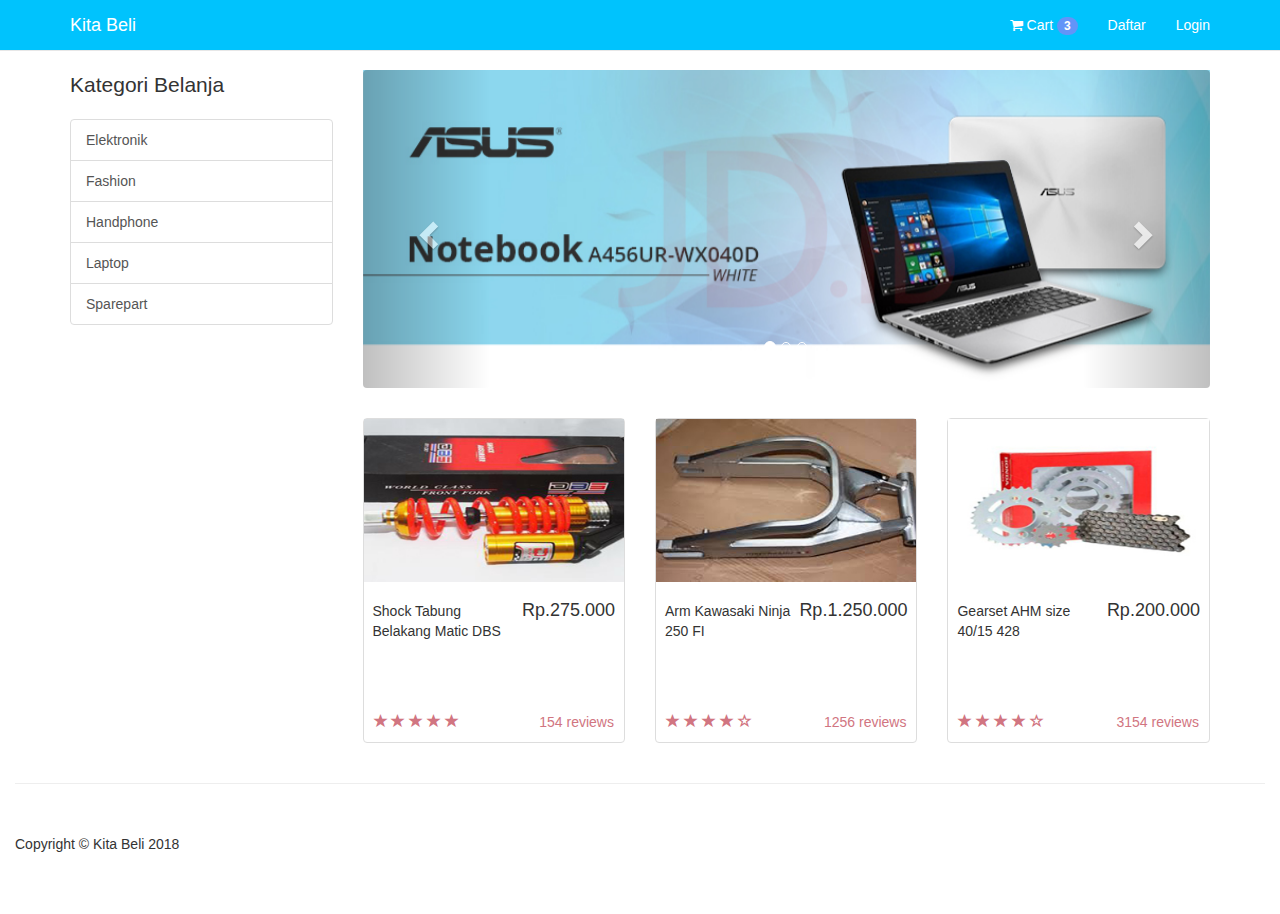
<file: sparepart.html>
<!DOCTYPE html>
<html lang="en">

<head>

    <meta charset="utf-8">
    <meta http-equiv="X-UA-Compatible" content="IE=edge">
    <meta name="viewport" content="width=device-width, initial-scale=1">
    <meta name="description" content="">
    <meta name="author" content="">
    <title>Kita Beli - Sparepart</title>
    <link href="css/bootstrap.min.css" rel="stylesheet">
    <link href="css/homepage.css" rel="stylesheet">
    <style>
        .navbar-default{
            background-color: #00c3fd;
            border-color: #E7E7E7;
        }
    </style>
    <link href="css/cart.css" rel="stylesheet">
    <!-- HTML5 Shim and Respond.js IE8 support of HTML5 elements and media queries -->
    <!-- WARNING: Respond.js doesn't work if you view the page via file:// -->
    <!--[if lt IE 9]>
        <script src="https://oss.maxcdn.com/libs/html5shiv/3.7.0/html5shiv.js"></script>
        <script src="https://oss.maxcdn.com/libs/respond.js/1.4.2/respond.min.js"></script>
    <![endif]-->

</head>

<body>

   <nav class="navbar navbar-default navbar-fixed-top" role="navigation">
        <div class="container">
            <!-- Brand and toggle get grouped for better mobile display -->
            <div class="navbar-header">
                <button type="button" class="navbar-toggle" data-toggle="collapse" data-target="#bs-example-navbar-collapse-1">
                    <span class="sr-only">Nav Header</span>
                    <span class="icon-bar"></span>
                    <span class="icon-bar"></span>
                    <span class="icon-bar"></span>
                </button>
                <a class="navbar-brand" href="index.html" style="color:#ffffff;">Kita Beli</a> 
            </div>
            <div class="collapse navbar-collapse" id="bs-example-navbar-collapse-1">
                <ul class="nav navbar-nav navbar-right">
                    <li>
                        <a href="javascript:void(0)" style="color:#ffffff;" data-toggle="modal" data-target="#loginModal">
                            Login
                        </a>
                    </li>        
                </ul>
                <ul class="nav navbar-nav navbar-right">
                    <li>
                    <a href="javascript:void(0)" style="color:#ffffff;" data-toggle="modal" data-target="#daftarModal">Daftar</a>
                    </li>
                </ul>
                <ul class="nav navbar-nav navbar-right">
                    <li>
                        <a href="#" id="cart" style="color:#ffffff" data-toggle="modal" data-target="#cartModal">
                            <i class="fa fa-shopping-cart">
                            </i> Cart <span class="badge">3</span>
                        </a>
                    </li>
                </ul>
            </div>
        </div>
    </nav>
</div>    <div class="container">

        <div class="row">

            <div class="col-md-3">
                <p class="lead">Kategori Belanja</p>
                <div class="list-group">
                    <a href="elektronik.html" class="list-group-item">Elektronik</a>
                    <a href="fashion.html" class="list-group-item">Fashion</a>
                    <a href="handphone.html" class="list-group-item">Handphone</a>
                    <a href="laptop.html" class="list-group-item">Laptop</a>
                    <a href="sparepart.html" class="list-group-item">Sparepart</a>
                </div>
            </div>

            <div class="col-md-9">

                <div class="row carousel-holder">

                    <div class="col-md-12">
                        <div id="carousel-example-generic" class="carousel slide" data-ride="carousel">
                            <ol class="carousel-indicators">
                                <li data-target="#carousel-example-generic" data-slide-to="0" class="active"></li>
                                <li data-target="#carousel-example-generic" data-slide-to="1"></li>
                                <li data-target="#carousel-example-generic" data-slide-to="2"></li>
                            </ol>
                            <div class="carousel-inner">
                                <div class="item active">
                                    <img class="slide-image" src="images/laptop-1.jpg" alt="">
                                </div>
                                <div class="item">
                                    <img class="slide-image" src="images/knalpot.jpg" alt="">
                                </div>
                                <div class="item">
                                    <img class="slide-image" src="images/baju-berkerah.jpg" alt="">
                                </div>
                            </div>
                            <a class="left carousel-control" href="#carousel-example-generic" data-slide="prev">
                                <span class="glyphicon glyphicon-chevron-left"></span>
                            </a>
                            <a class="right carousel-control" href="#carousel-example-generic" data-slide="next">
                                <span class="glyphicon glyphicon-chevron-right"></span>
                            </a>
                        </div>
                    </div>

                </div>

                <div class="row">

                    <div class="col-sm-4 col-lg-4 col-md-4">
                        <div class="thumbnail">
                            <img src="images/sparepart/Jual_Spare_Part_Tabung_Shock_Belakang_Motor_Matic_DBS_Murah_.jpg" alt="">
                            <div class="caption">
                                <h4 class="pull-right">Rp.275.000</h4>
                                <h4></h4>
                                <p>Shock Tabung Belakang Matic DBS</p>
                            </div>
                            <div class="ratings">
                                <p class="pull-right">154 reviews</p>
                                <p>
                                    <span class="glyphicon glyphicon-star"></span>
                                    <span class="glyphicon glyphicon-star"></span>
                                    <span class="glyphicon glyphicon-star"></span>
                                    <span class="glyphicon glyphicon-star"></span>
                                    <span class="glyphicon glyphicon-star"></span>
                                </p>
                            </div>
                        </div>
                    </div>

                    <div class="col-sm-4 col-lg-4 col-md-4">
                        <div class="thumbnail">
                            <img src="images/sparepart/arm ninja 250.jpg" alt="">
                            <div class="caption">
                                <h4 class="pull-right">Rp.1.250.000</h4>
                                <h4></h4>
                                <p>Arm Kawasaki Ninja 250 FI</p>
                            </div>
                            <div class="ratings">
                                <p class="pull-right">1256 reviews</p>
                                <p>
                                    <span class="glyphicon glyphicon-star"></span>
                                    <span class="glyphicon glyphicon-star"></span>
                                    <span class="glyphicon glyphicon-star"></span>
                                    <span class="glyphicon glyphicon-star"></span>
                                    <span class="glyphicon glyphicon-star-empty"></span>
                                </p>
                            </div>
                        </div>
                    </div>

                    <div class="col-sm-4 col-lg-4 col-md-4">
                        <div class="thumbnail">
                            <img src="images/sparepart/raja-motor_honda-genuine-parts-ahm0172-paket-gir-06401keh900_full01.jpg" alt="">
                            <div class="caption">
                                <h4 class="pull-right">Rp.200.000</h4>
                                <h4></h4>
                                <p>Gearset AHM size 40/15 428</p>
                            </div>
                            <div class="ratings">
                                <p class="pull-right">3154 reviews</p>
                                <p>
                                    <span class="glyphicon glyphicon-star"></span>
                                    <span class="glyphicon glyphicon-star"></span>
                                    <span class="glyphicon glyphicon-star"></span>
                                    <span class="glyphicon glyphicon-star"></span>
                                    <span class="glyphicon glyphicon-star-empty"></span>
                                </p>
                            </div>
                        </div>
                    </div>
                </div>
            </div>
        </div>
    </div>
    <div class="container-fluid">
        <hr>
        <footer>
            <div class="row">
                <div class="col-lg-12">
                    <p>Copyright &copy; Kita Beli 2018</p>
                </div>
            </div>
        </footer>
    </div>
    <div class="container">
      <div class="modal fade" id="loginModal" role="dialog">
        <div class="modal-dialog">
          <div class="modal-content">
            <div class="modal-header">
              <button type="button" class="close" data-dismiss="modal">&times;</button>
              <h4 class="modal-title">Login</h4>
            </div>
            <div class="modal-body">
                <form>
                  <div class="form-group">
                    <label for="email">Email address:</label>
                    <input type="email" class="form-control" id="email">
                  </div>
                  <div class="form-group">
                    <label for="pwd">Password:</label>
                    <input type="password" class="form-control" id="pwd">
                  </div>
                  <button type="submit" class="btn btn-primary">Login</button>
                </form>
            </div>
          </div>
        </div>
      </div>
    </div>
    <div class="container">
      <div class="modal fade" id="daftarModal" role="dialog">
        <div class="modal-dialog">
          <div class="modal-content">
            <div class="modal-header">
              <button type="button" class="close" data-dismiss="modal">&times;</button>
              <h4 class="modal-title">Daftar</h4>
            </div>
            <div class="modal-body">
                <form>
                      <div class="form-group">
                        <label for="email">Email address:</label>
                        <input type="email" class="form-control" id="email">
                      </div>
                      <div class="form-group">
                        <label for="pwd">Password:</label>
                        <input type="password" class="form-control" id="pwd">
                      </div>
                      <button type="submit" class="btn btn-primary">Daftar</button>
                </form>
            </div>
          </div>
        </div>
      </div>
    </div>
    <div class="container">
      <div class="modal fade" id="cartModal" role="dialog">
        <div class="modal-dialog">
          <div class="modal-content">
            <div class="modal-header">
              <button type="button" class="close" data-dismiss="modal">&times;</button>
              <h4 class="modal-title">Cart (3)</h4>
            </div>
            <div class="modal-body">
                <div class="row">
                    <div class="col-lg-12">
                        <table class="table table-responsive table-hover table-striped">
                            <thead>
                                <tr>
                                    <th>Produk</th>
                                    <th>Jumlah</th>
                                    <th>Harga</th>
                                    <th>Total</th>
                                </tr>
                            </thead>
                            <tbody>
                                <tr>
                                    <td>Samsung Galaxy S8 Plus</td>
                                    <td id="cartQuantity1">1</td>
                                    <td id="cartPrice1">Rp.9.900.000</td>
                                    <td id="cartTotal1"></td>
                                </tr>
                                <tr>
                                    <td>Jaket Semi Kulit Pria.</td>
                                    <td id="cartQuantity2">2</td>
                                    <td id="cartPrice2">Rp.270.000</td>
                                    <td id="cartTotal2"></td>
                                </tr>
                                <tr>
                                    <td>Apple Watch Edition</td>
                                    <td id="cartQuantity3">1</td>
                                    <td id="cartPrice3">Rp.3.399</td>
                                    <td id="cartTotal3"></td>
                                </tr>
                            </tbody>
                            <tfoot>
                                <tr>
                                    <td>Total</td>
                                    <td id="jumlah"></td>
                                    <td id="harga"></td>
                                    <td id="total"></td>
                                </tr>
                            </tfoot>
                        </table>
                    </div>
                </div>
            </div>
          </div>
        </div>
      </div>
    </div>
    <script src="js/jquery.js"></script>
    <script src="js/bootstrap.min.js"></script>
    <script src="js/cart.js"></script>
</body>
</html>
</file>
<file: css/homepage.css>
body {
    padding-top: 70px; 
}

.slide-image {
    width: 100%;
}

.carousel-holder {
    margin-bottom: 30px;
}

.carousel-control,
.item {
    border-radius: 4px;
}

.caption {
    height: 130px;
    overflow: hidden;
}

.caption h4 {
    white-space: nowrap;
}

.thumbnail img {
    width: 100%;
}

.ratings {
    padding-right: 10px;
    padding-left: 10px;
    color: #d17581;
}

.thumbnail {
    padding: 0;
}

.thumbnail .caption-full {
    padding: 9px;
    color: #333;
}

footer {
    margin: 50px 0;
}
</file>
<file: css/cart.css>
@import url(https://fonts.googleapis.com/css?family=Lato:300,400,700);
@import url(https://maxcdn.bootstrapcdn.com/font-awesome/4.4.0/css/font-awesome.min.css);
*, *:before, *:after {
  box-sizing: border-box;
}
.lighter-text {
  color: #ABB0BE;
}

.main-color-text {
  color: #6394F8;
}

.badge {
  background-color: #6394F8;
  border-radius: 10px;
  color: white;
  display: inline-block;
  font-size: 12px;
  line-height: 1;
  padding: 3px 7px;
  text-align: center;
  vertical-align: middle;
  white-space: nowrap;
}

.shopping-cart {
  margin: 20px 0;
  float: right;
  background: white;
  width: 320px;
  position: relative;
  border-radius: 3px;
  padding: 20px;
}
.shopping-cart .shopping-cart-header {
  border-bottom: 1px solid #E8E8E8;
  padding-bottom: 15px;
}
.shopping-cart .shopping-cart-header .shopping-cart-total {
  float: right;
}
.shopping-cart .shopping-cart-items {
  padding-top: 20px;
}
.shopping-cart .shopping-cart-items li {
  margin-bottom: 18px;
}
.shopping-cart .shopping-cart-items img {
  float: left;
  margin-right: 12px;
}
.shopping-cart .shopping-cart-items .item-name {
  display: block;
  padding-top: 10px;
  font-size: 16px;
}
.shopping-cart .shopping-cart-items .item-price {
  color: #6394F8;
  margin-right: 8px;
}
.shopping-cart .shopping-cart-items .item-quantity {
  color: #ABB0BE;
}

.shopping-cart:after {
  bottom: 100%;
  left: 89%;
  border: solid transparent;
  content: " ";
  height: 0;
  width: 0;
  position: absolute;
  pointer-events: none;
  border-bottom-color: white;
  border-width: 8px;
  margin-left: -8px;
}

.cart-icon {
  color: #515783;
  font-size: 24px;
  margin-right: 7px;
  float: left;
}

.button {
  background: #6394F8;
  color: white;
  text-align: center;
  padding: 12px;
  text-decoration: none;
  display: block;
  border-radius: 3px;
  font-size: 16px;
  margin: 25px 0 15px 0;
}
.button:hover {
  background: #729ef9;
}

.clearfix:after {
  content: "";
  display: table;
  clear: both;
}
</file>
